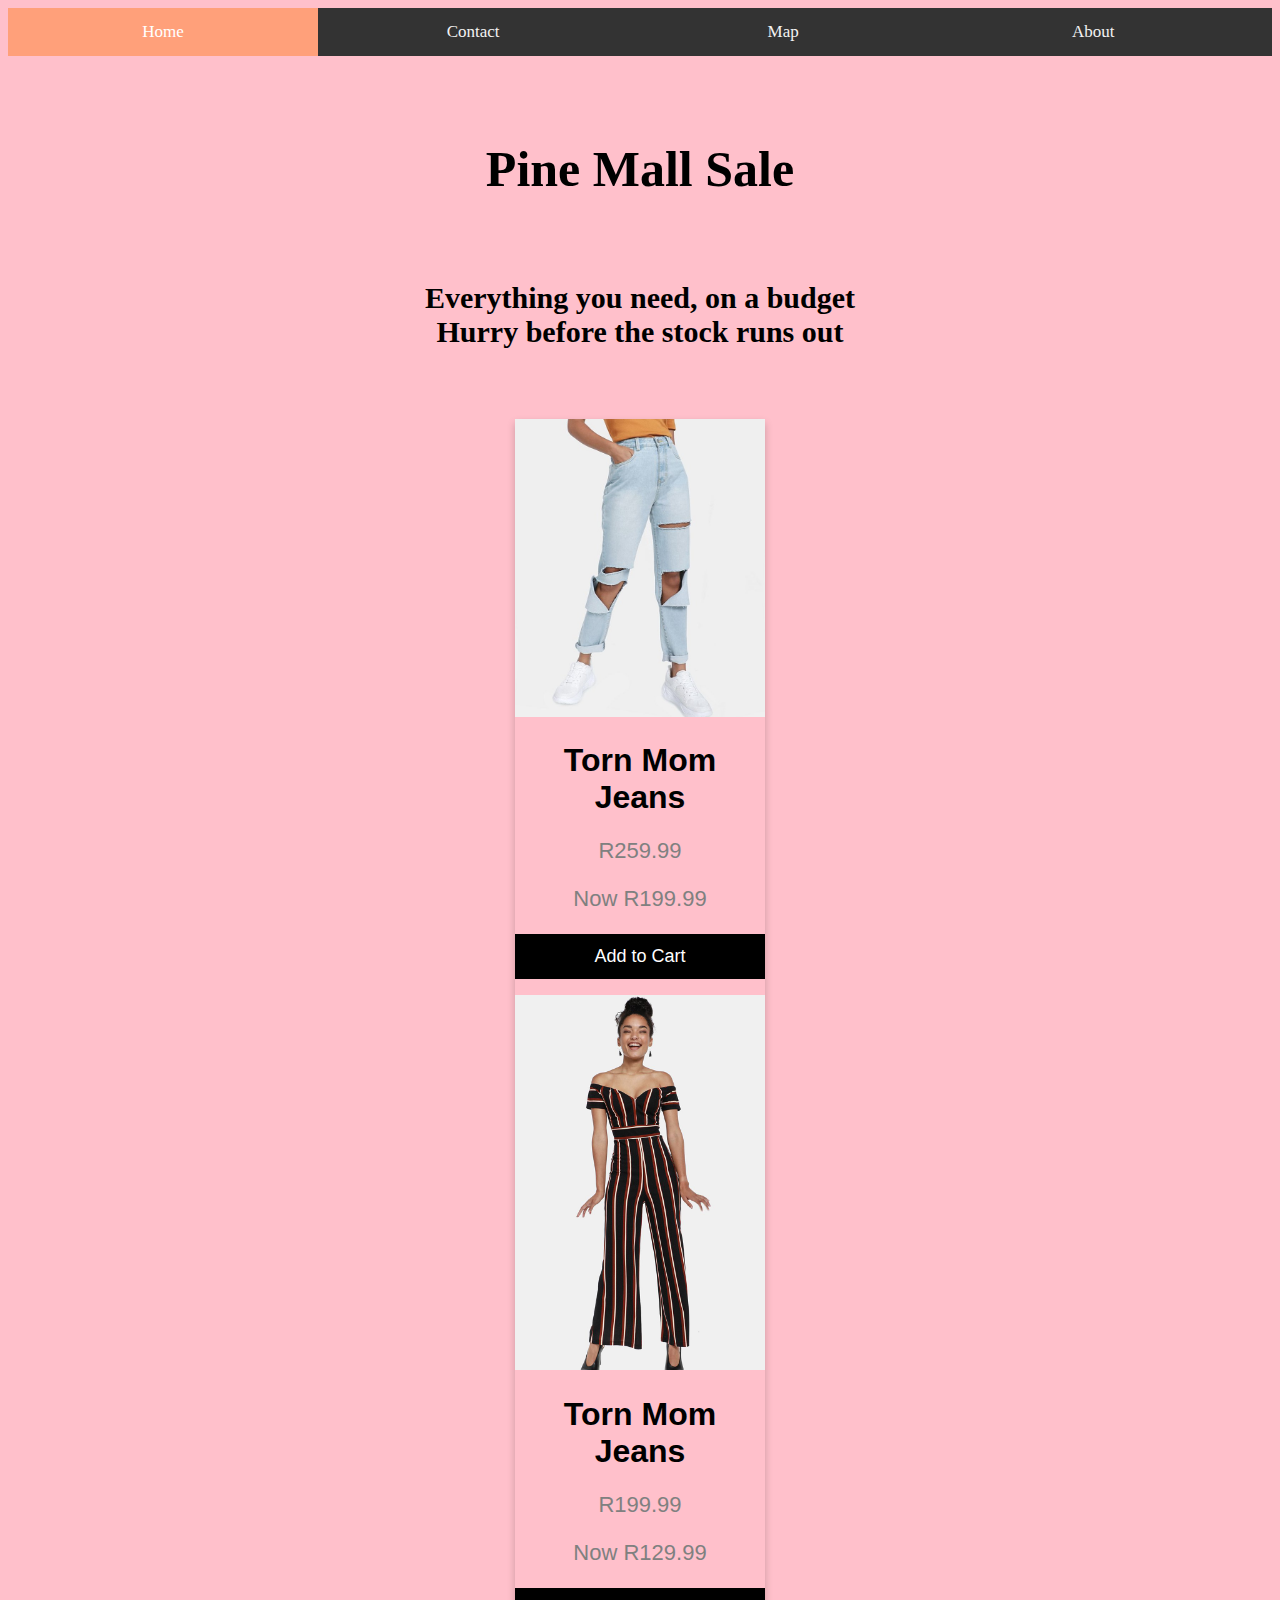
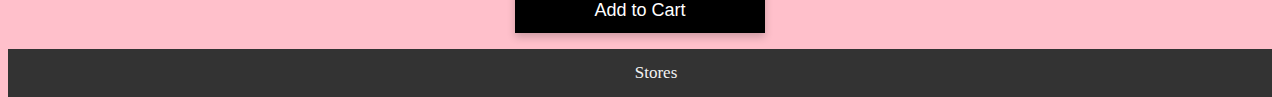
<file: index.html>
<!DOCTYPE html>
<html>
    <head>
        <link rel="stylesheet" href="style.css">
    </head>
    <body>

     <div class="topnav">
          <a class="active" href="home.html">Home</a>
          <a href="contact.html">Contact</a>
          <a href="map.html">Map</a>
          <a href="about.html">About</a>
     </div>
        
        
        <h5>Pine Mall Sale</h5>
        
        <h6>Everything you need, on a budget
            <br>
            Hurry before the stock runs out</h6>
        
     <div class="card">
          <img src="images/ripped4.jpg" alt="Denim Jeans" style="width:100%">
          <h1>Torn Mom Jeans</h1>
          <p class="price">R259.99</p>
          <p class="price">Now R199.99</p>
          <p><button>Add to Cart</button></p>
         
         <img src="images/mrprice%20jumpsuit.jpg" alt="Denim Jeans" style="width:100%">
          <h1>Torn Mom Jeans</h1>
          <p class="price">R199.99</p>
          <p class="price">Now R129.99</p>
          <p><button>Add to Cart</button></p>
    </div>
                
          <div class="bottomnav">
          <a href="stores.html">Stores</a>
     </div>
        
        
    </body> 

</html>
</file>
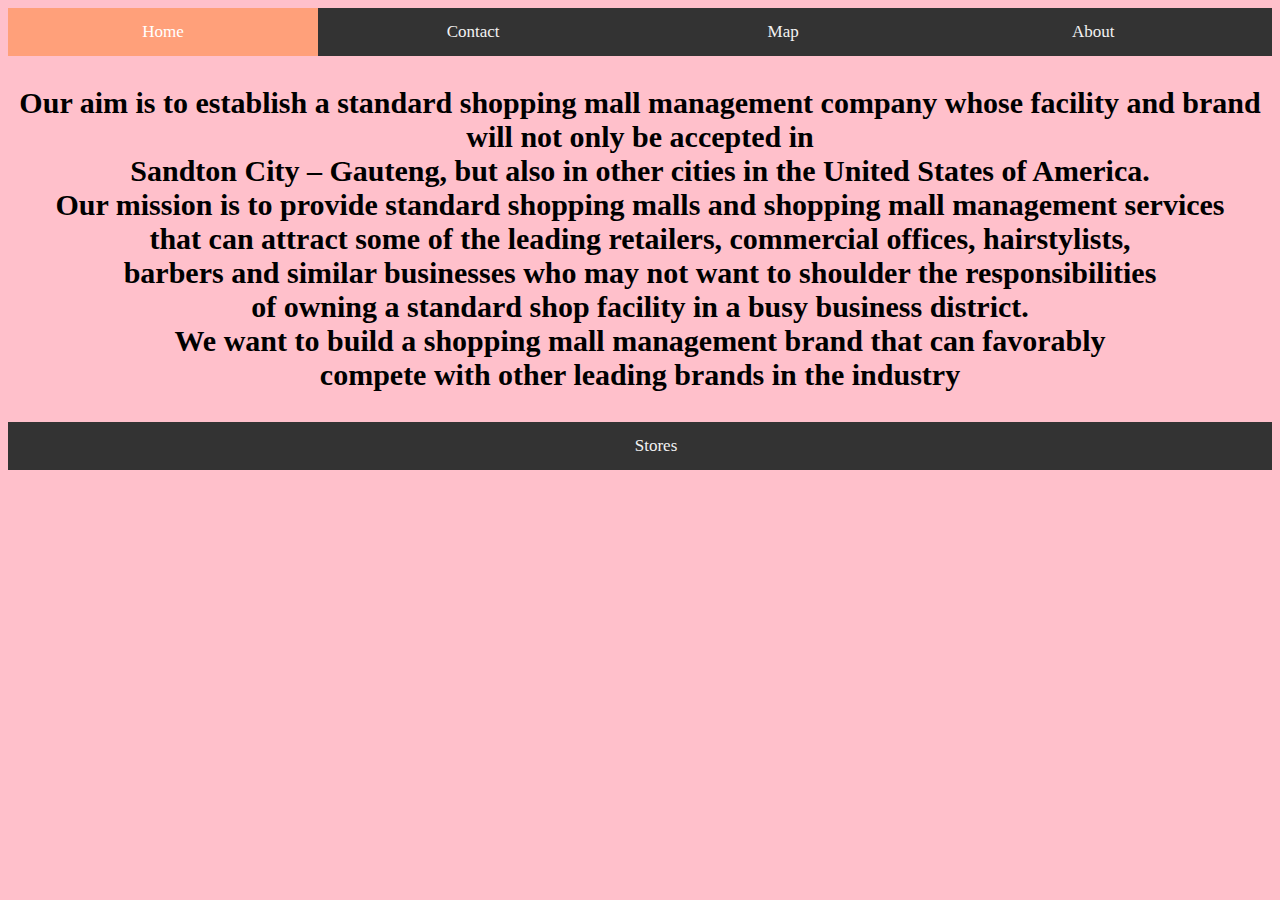
<file: about.html>
<!DOCTYPE html>
<html>
    <head>
        <link rel="stylesheet" href="style.css">
    </head>
    <body>

     <div class="topnav">
          <a class="active" href="home.html">Home</a>
          <a href="contact.html">Contact</a>
          <a href="map.html">Map</a>
          <a href="about.html">About</a>
     </div>
        <h3>Our aim is to establish a standard shopping mall management company whose facility and brand will not only be accepted in
            <br>
            Sandton City – Gauteng, but also in other cities in the United States of America.
            <br>
            Our mission is to provide standard shopping malls and shopping mall management services
            <br>
            that can attract some of the leading retailers, commercial offices, hairstylists, 
            <br>
            barbers and similar businesses who may not want to shoulder the responsibilities 
            <br>
            of owning a standard shop facility in a busy business district.
            <br>
          We want to build a shopping mall management brand that can favorably
            <br>
            compete with other leading brands in the industry</h3>
                
          <div class="bottomnav">
          <a href="stores.html">Stores</a>

     </div>
        
        
    </body>

</html>
</file>
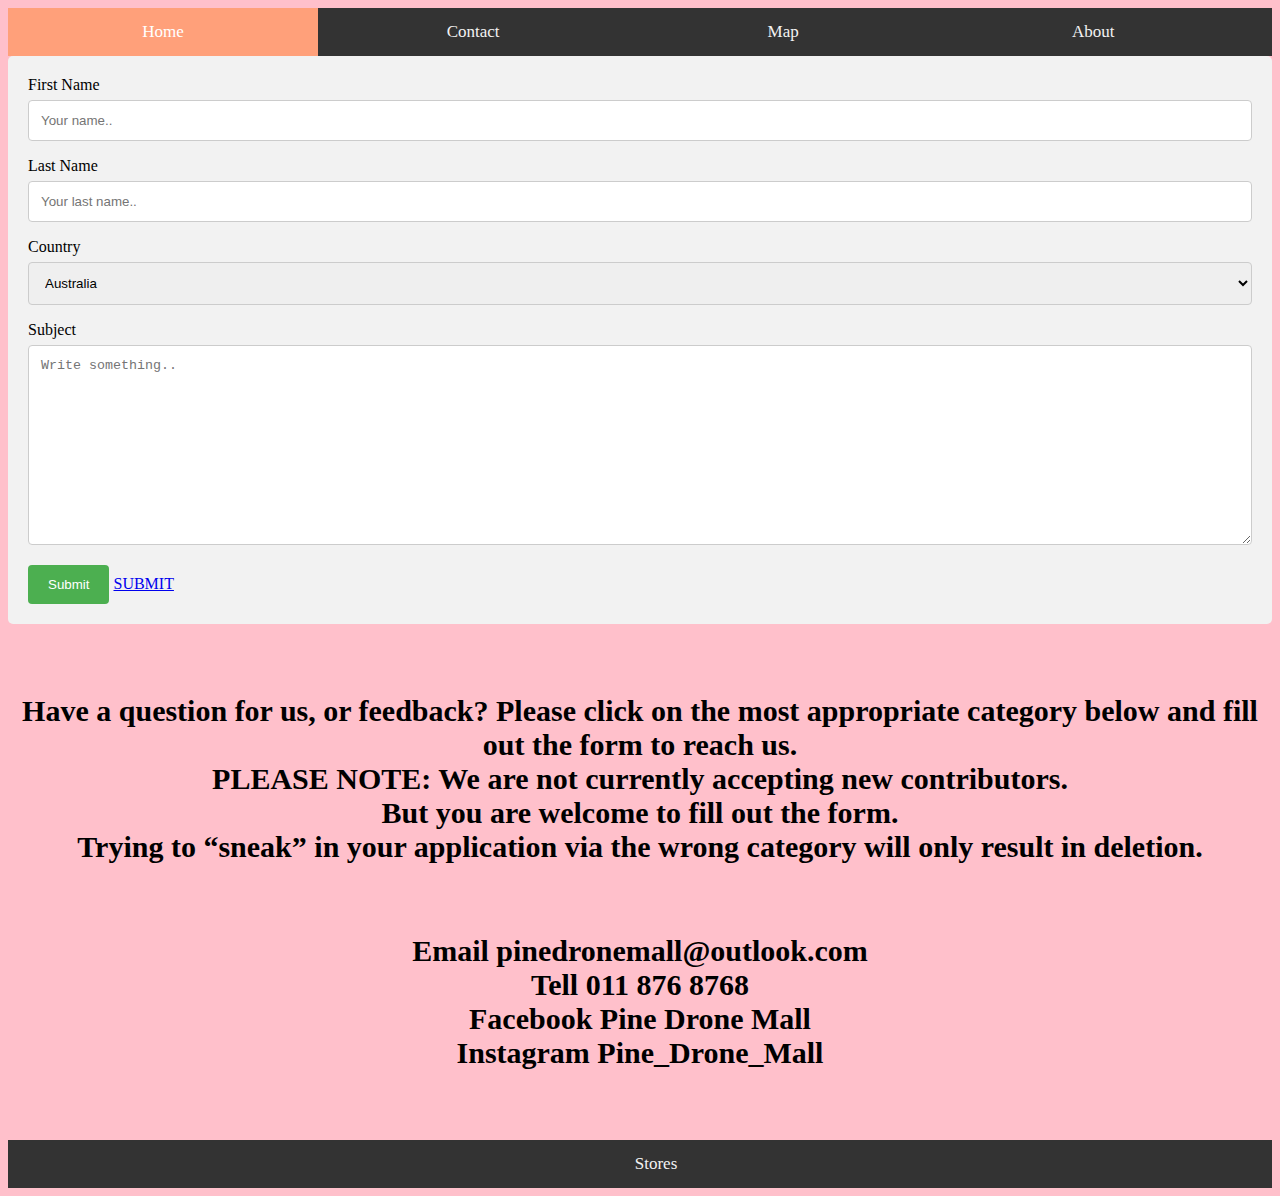
<file: contact.html>
<!DOCTYPE html>
<html>
    <head>
        <link rel="stylesheet" href="style.css">
    </head>
    <body>

     <div class="topnav">
          <a class="active" href="home.html">Home</a>
          <a href="contact.html">Contact</a>
          <a href="map.html">Map</a>
          <a href="about.html">About</a>
     </div>
        
        <div class="container">
          <form action="action_page.php">

            <label for="fname">First Name</label>
            <input type="text" id="fname" name="firstname" placeholder="Your name..">

            <label for="lname">Last Name</label>
            <input type="text" id="lname" name="lastname" placeholder="Your last name..">

            <label for="country">Country</label>
            <select id="country" name="country">
              <option value="australia">Australia</option>
              <option value="canada">Canada</option>
              <option value="usa">USA</option>
            </select>

            <label for="subject">Subject</label>
            <textarea id="subject" name="subject" placeholder="Write something.." style="height:200px"></textarea>

            <input type="submit" value="Submit">
             <a class="button" href="message-received.html">SUBMIT</a> 
              

  </form>
</div>
 
        <h6>Have a question for us, or feedback? Please click on the most appropriate category below and fill out the form to reach us.
            <br>
             PLEASE NOTE: We are not currently accepting new contributors.
            <br>But you are welcome to fill out the form. 
            <br>Trying to “sneak” in your application via the wrong category will only result in deletion.</h6>
        
        
        <h6>Email pinedronemall@outlook.com 
            <br>
            Tell 011 876 8768
            <br>
            Facebook Pine Drone Mall
            <br>
            Instagram Pine_Drone_Mall
            
        </h6>
                
          <div class="bottomnav">
          <a href="stores.html">Stores</a>

     </div>
        
        
    </body>

</html>
</file>
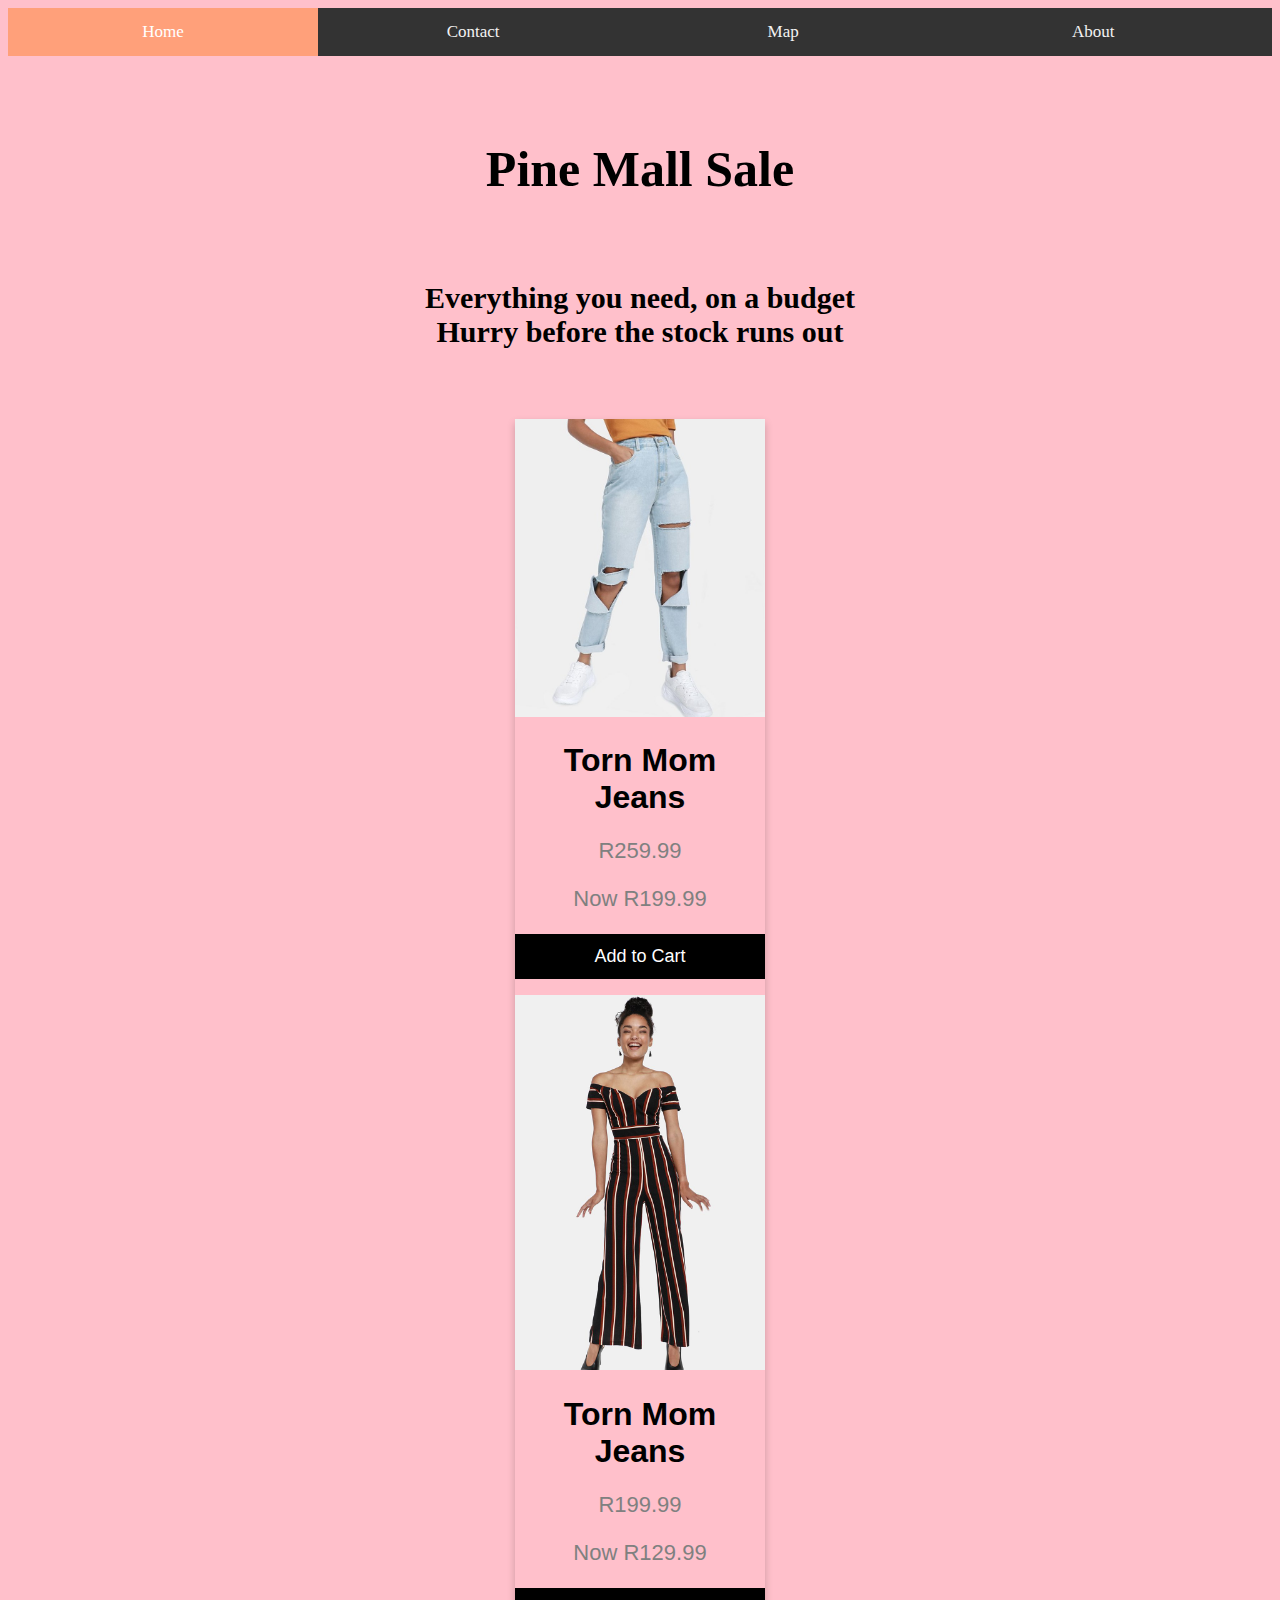
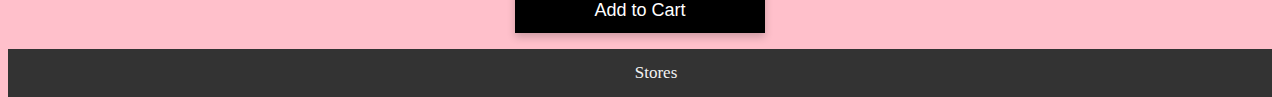
<file: home.html>
<!DOCTYPE html>
<html>
    <head>
        <link rel="stylesheet" href="style.css">
    </head>
    <body>

     <div class="topnav">
          <a class="active" href="home.html">Home</a>
          <a href="contact.html">Contact</a>
          <a href="map.html">Map</a>
          <a href="about.html">About</a>
     </div>
        
        
        <h5>Pine Mall Sale</h5>
        
        <h6>Everything you need, on a budget
            <br>
            Hurry before the stock runs out</h6>
        
     <div class="card">
          <img src="images/ripped4.jpg" alt="Denim Jeans" style="width:100%">
          <h1>Torn Mom Jeans</h1>
          <p class="price">R259.99</p>
          <p class="price">Now R199.99</p>
          <p><button>Add to Cart</button></p>
         
         <img src="images/mrprice%20jumpsuit.jpg" alt="Denim Jeans" style="width:100%">
          <h1>Torn Mom Jeans</h1>
          <p class="price">R199.99</p>
          <p class="price">Now R129.99</p>
          <p><button>Add to Cart</button></p>
    </div>

        
          <div class="bottomnav">
          <a href="stores.html">Stores</a>

     </div>
        
 
        
    </body>

</html>
</file>
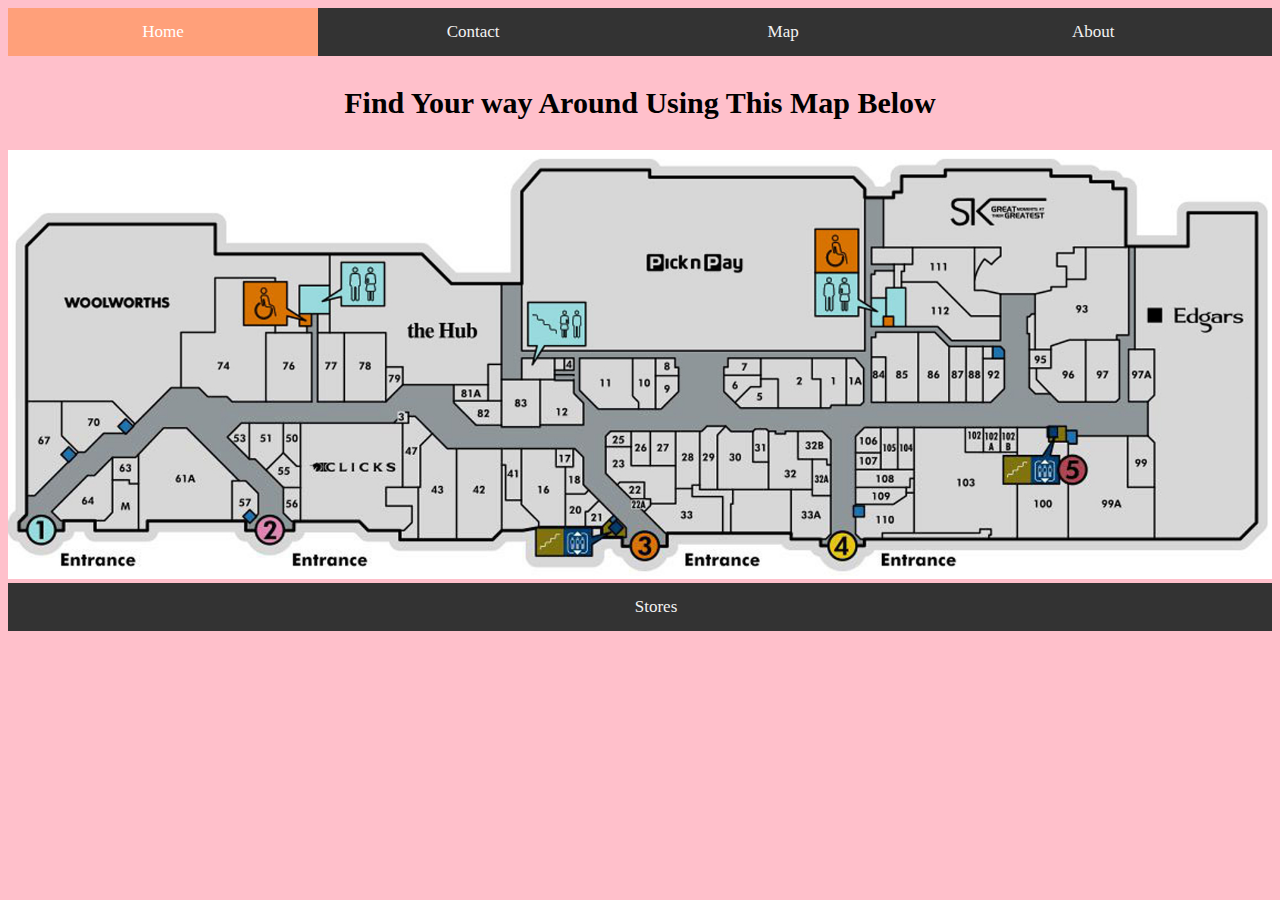
<file: map.html>
<!DOCTYPE html>
<html>
    <head>
        <link rel="stylesheet" href="style.css">
    </head>
    <body>

     <div class="topnav">
          <a class="active" href="home.html">Home</a>
          <a href="contact.html">Contact</a>
          <a href="map.html">Map</a>
          <a href="about.html">About</a>
     </div>

       <h3>Find Your way Around Using This Map Below</h3> 
        <img src="images/Map-Mall.jpg" width="100%">
                
          <div class="bottomnav">
          <a href="stores.html">Stores</a>

     </div>
        
    </body>

</html>
</file>
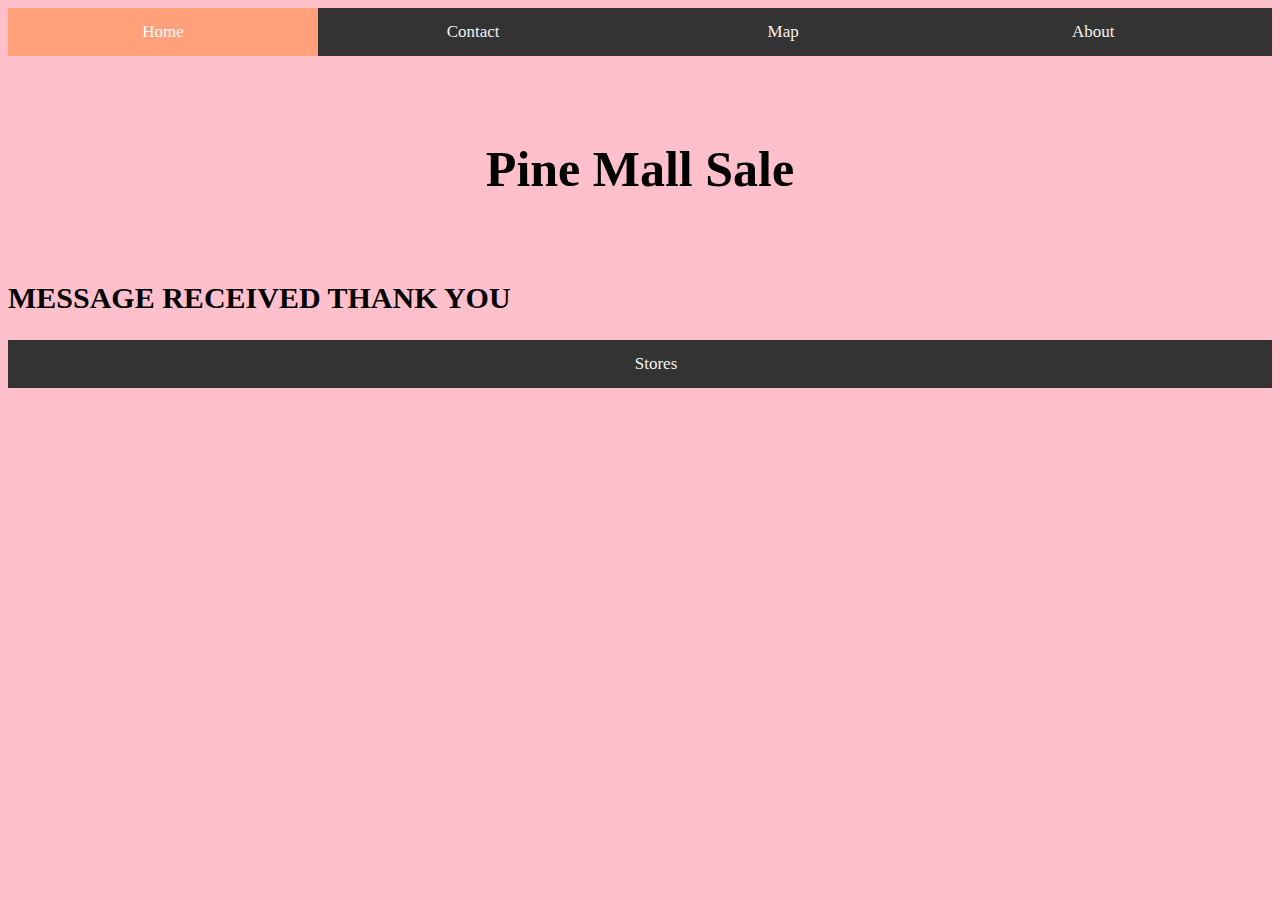
<file: message-received.html>
<!DOCTYPE html>
<html>
    <head>
        <link rel="stylesheet" href="style.css">
    </head>
    <body>

     <div class="topnav">
          <a class="active" href="home.html">Home</a>
          <a href="contact.html">Contact</a>
          <a href="map.html">Map</a>
          <a href="about.html">About</a>
     </div>
        
        
        <h5>Pine Mall Sale</h5>
       
        <h2>MESSAGE RECEIVED THANK YOU</h2>
        
          <div class="bottomnav">
          <a href="stores.html">Stores</a>

     </div>
        
 
        
    </body>

</html>
</file>
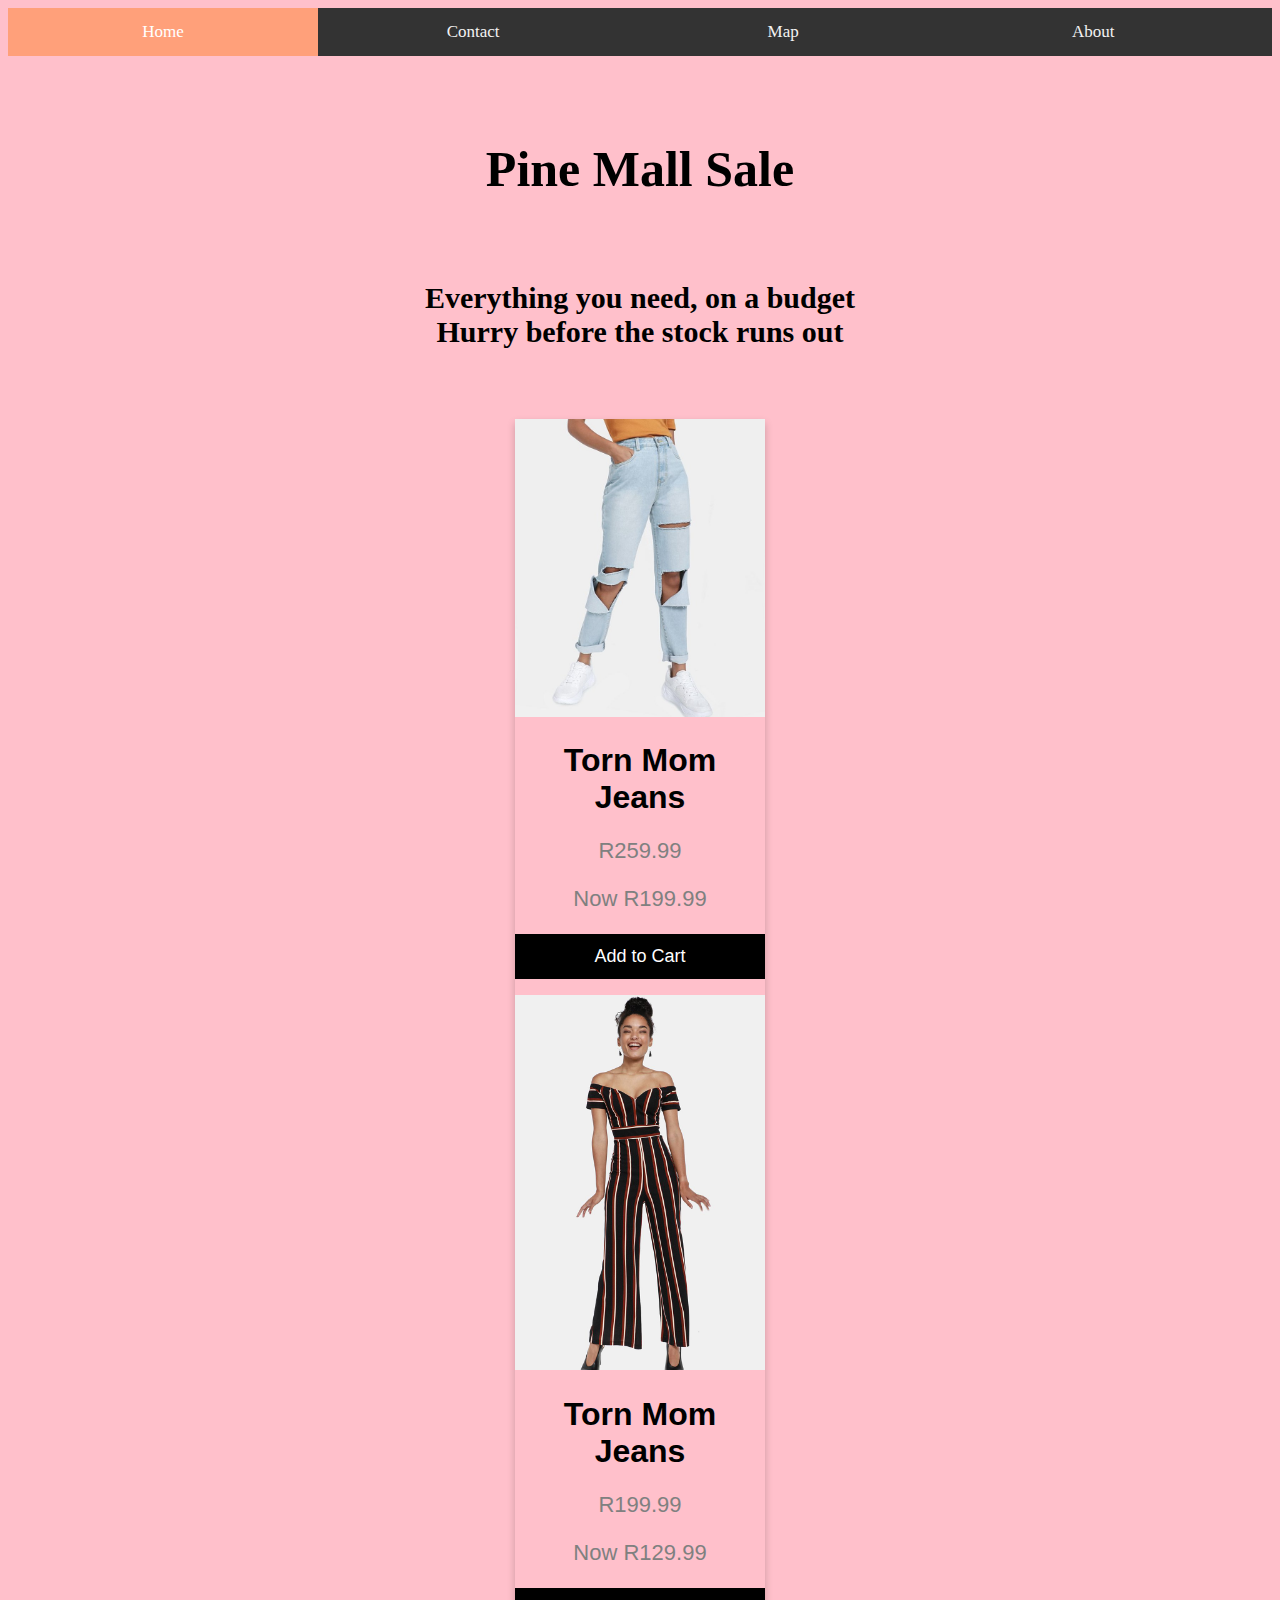
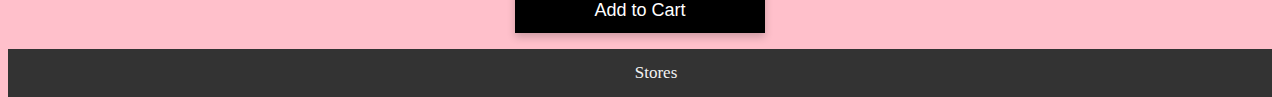
<file: mr-price.html>
<!DOCTYPE html>
<html>
    <head>
        <link rel="stylesheet" href="style.css">
    </head>
    <body>

     <div class="topnav">
          <a class="active" href="home.html">Home</a>
          <a href="contact.html">Contact</a>
          <a href="map.html">Map</a>
          <a href="about.html">About</a>
     </div>
        
        
        <h5>Pine Mall Sale</h5>
        
        <h6>Everything you need, on a budget
            <br>
            Hurry before the stock runs out</h6>
        
     <div class="card">
          <img src="images/ripped4.jpg" alt="Denim Jeans" style="width:100%">
          <h1>Torn Mom Jeans</h1>
          <p class="price">R259.99</p>
          <p class="price">Now R199.99</p>
          <p><button>Add to Cart</button></p>
         
         <img src="images/mrprice%20jumpsuit.jpg" alt="Denim Jeans" style="width:100%">
          <h1>Torn Mom Jeans</h1>
          <p class="price">R199.99</p>
          <p class="price">Now R129.99</p>
          <p><button>Add to Cart</button></p>
    </div>

        
          <div class="bottomnav">
          <a href="stores.html">Stores</a>
     </div>
        
 
        
    </body>

</html>
</file>
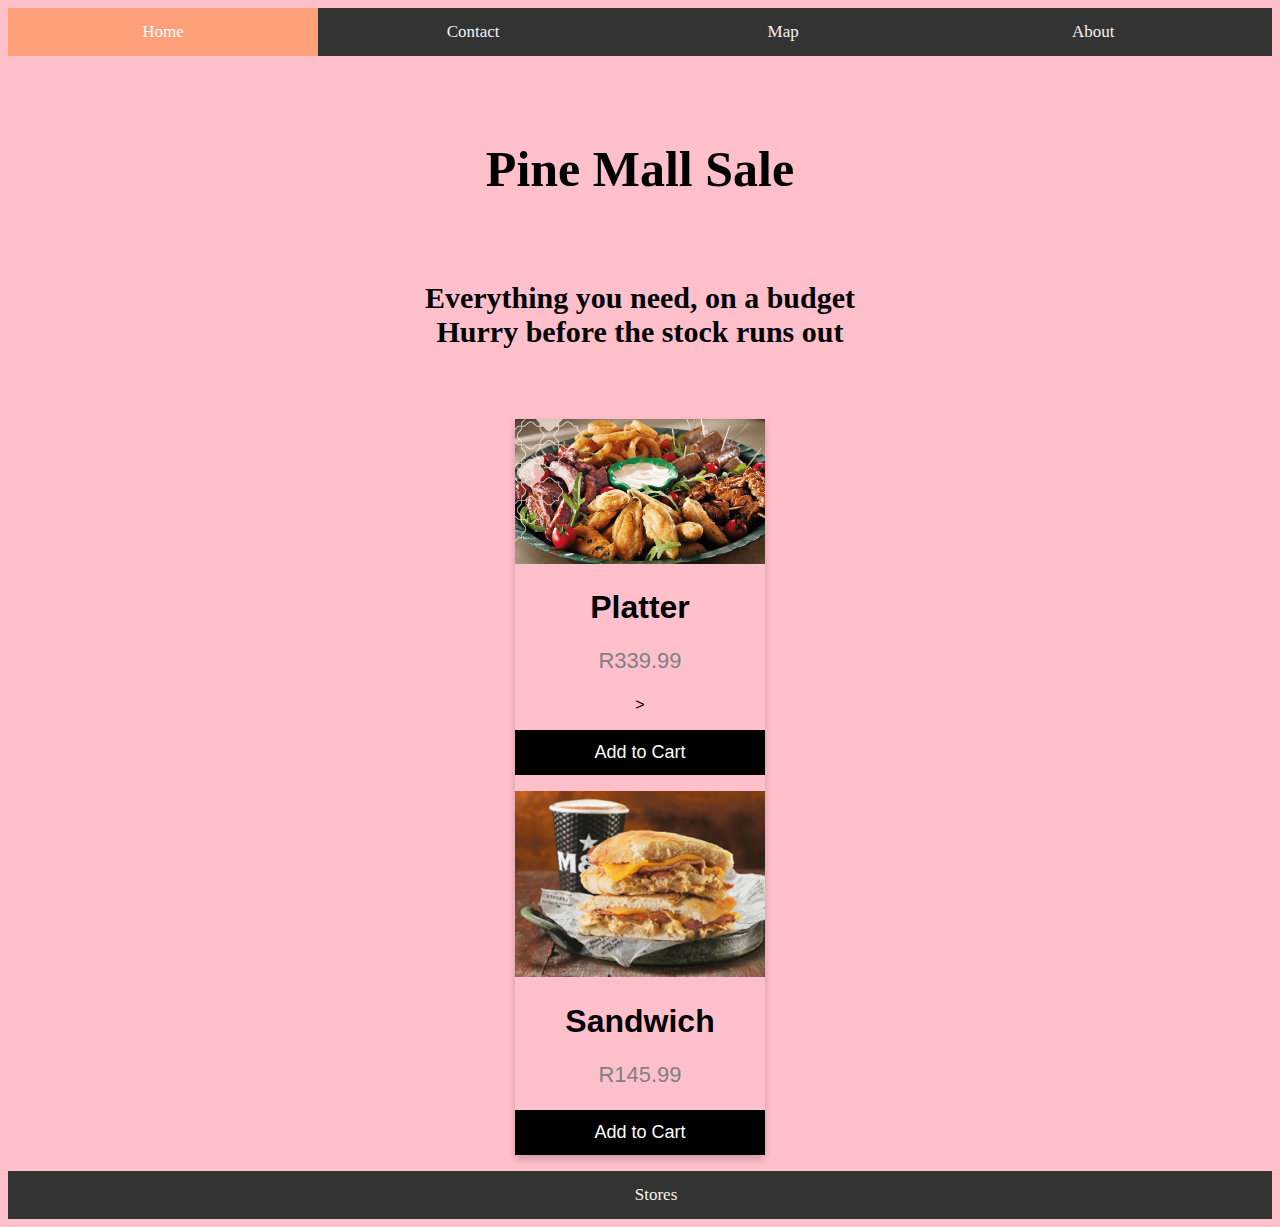
<file: mugg&bean.html>
<!DOCTYPE html>
<html>
    <head>
        <link rel="stylesheet" href="style.css">
    </head>
    <body>

     <div class="topnav">
          <a class="active" href="home.html">Home</a>
          <a href="contact.html">Contact</a>
          <a href="map.html">Map</a>
          <a href="about.html">About</a>
     </div>
        
        
        <h5>Pine Mall Sale</h5>
        
        <h6>Everything you need, on a budget
            <br>
            Hurry before the stock runs out</h6>
        
     <div class="card">
          <img src="images/mugg&bean-platter%20-%20Copy.jpg" alt="Platter" style="width:100%">
          <h1>Platter </h1>
          <p class="price">R339.99</p>>
          <p><button>Add to Cart</button></p>
         
         <img src="images/mugg&bean-sandwich%20-%20Copy.jpg" alt="Platter" style="width:100%">
          <h1>Sandwich</h1>
          <p class="price">R145.99</p>
          <p><button>Add to Cart</button></p>
    </div>

        
          <div class="bottomnav">
          <a href="stores.html">Stores</a>

     </div>
        
 
        
    </body>

</html>
</file>
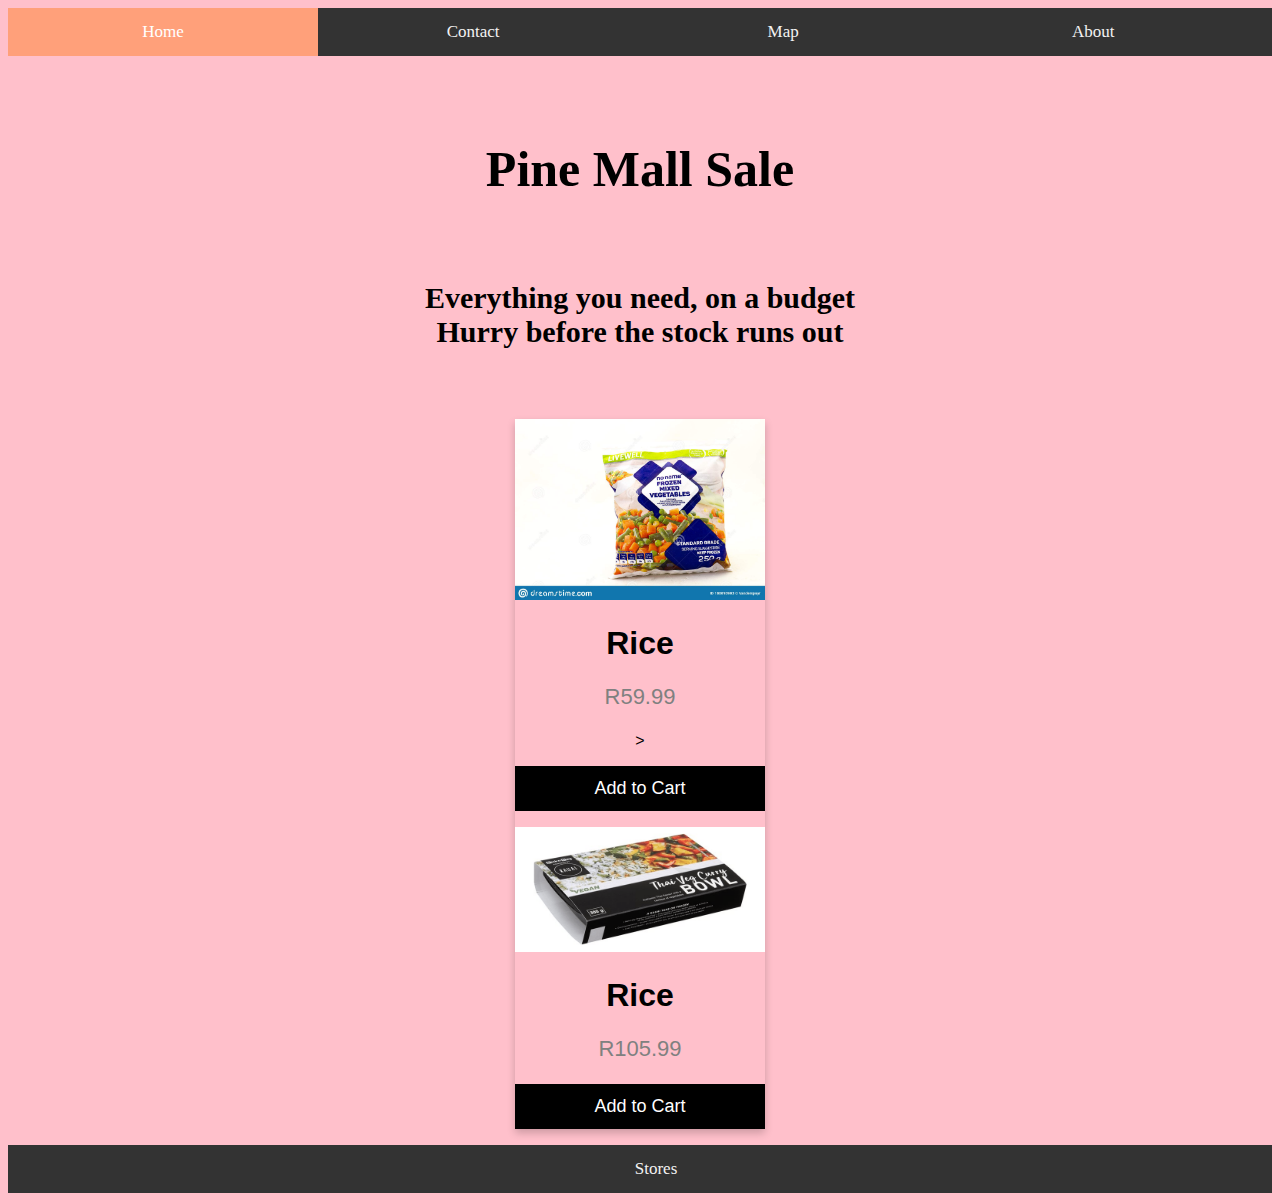
<file: pick-pay.html>
<!DOCTYPE html>
<html>
    <head>
        <link rel="stylesheet" href="style.css">
    </head>
    <body>

     <div class="topnav">
          <a class="active" href="home.html">Home</a>
          <a href="contact.html">Contact</a>
          <a href="map.html">Map</a>
          <a href="about.html">About</a>
     </div>
        
        
        <h5>Pine Mall Sale</h5>
        
        <h6>Everything you need, on a budget
            <br>
            Hurry before the stock runs out</h6>
        
     <div class="card">
          <img src="images/no-name-brand-frozen-food-pick-n-pay-alberton-south-africa-april-packet-pick-n-pay-no-name-brand-frozen-mixed-vegetables-180893903.jpg" alt="Platter" style="width:100%">
          <h1>Rice </h1>
          <p class="price">R59.99</p>>
          <p><button>Add to Cart</button></p>
         
         <img src="images/KauaiRange%20-%20Copy.png" alt="Platter" style="width:100%">
          <h1>Rice</h1>
          <p class="price">R105.99</p>
          <p><button>Add to Cart</button></p>
    </div>

        
          <div class="bottomnav">
          <a href="stores.html">Stores</a>
          
     </div>
        
 
        
    </body>

</html>
</file>
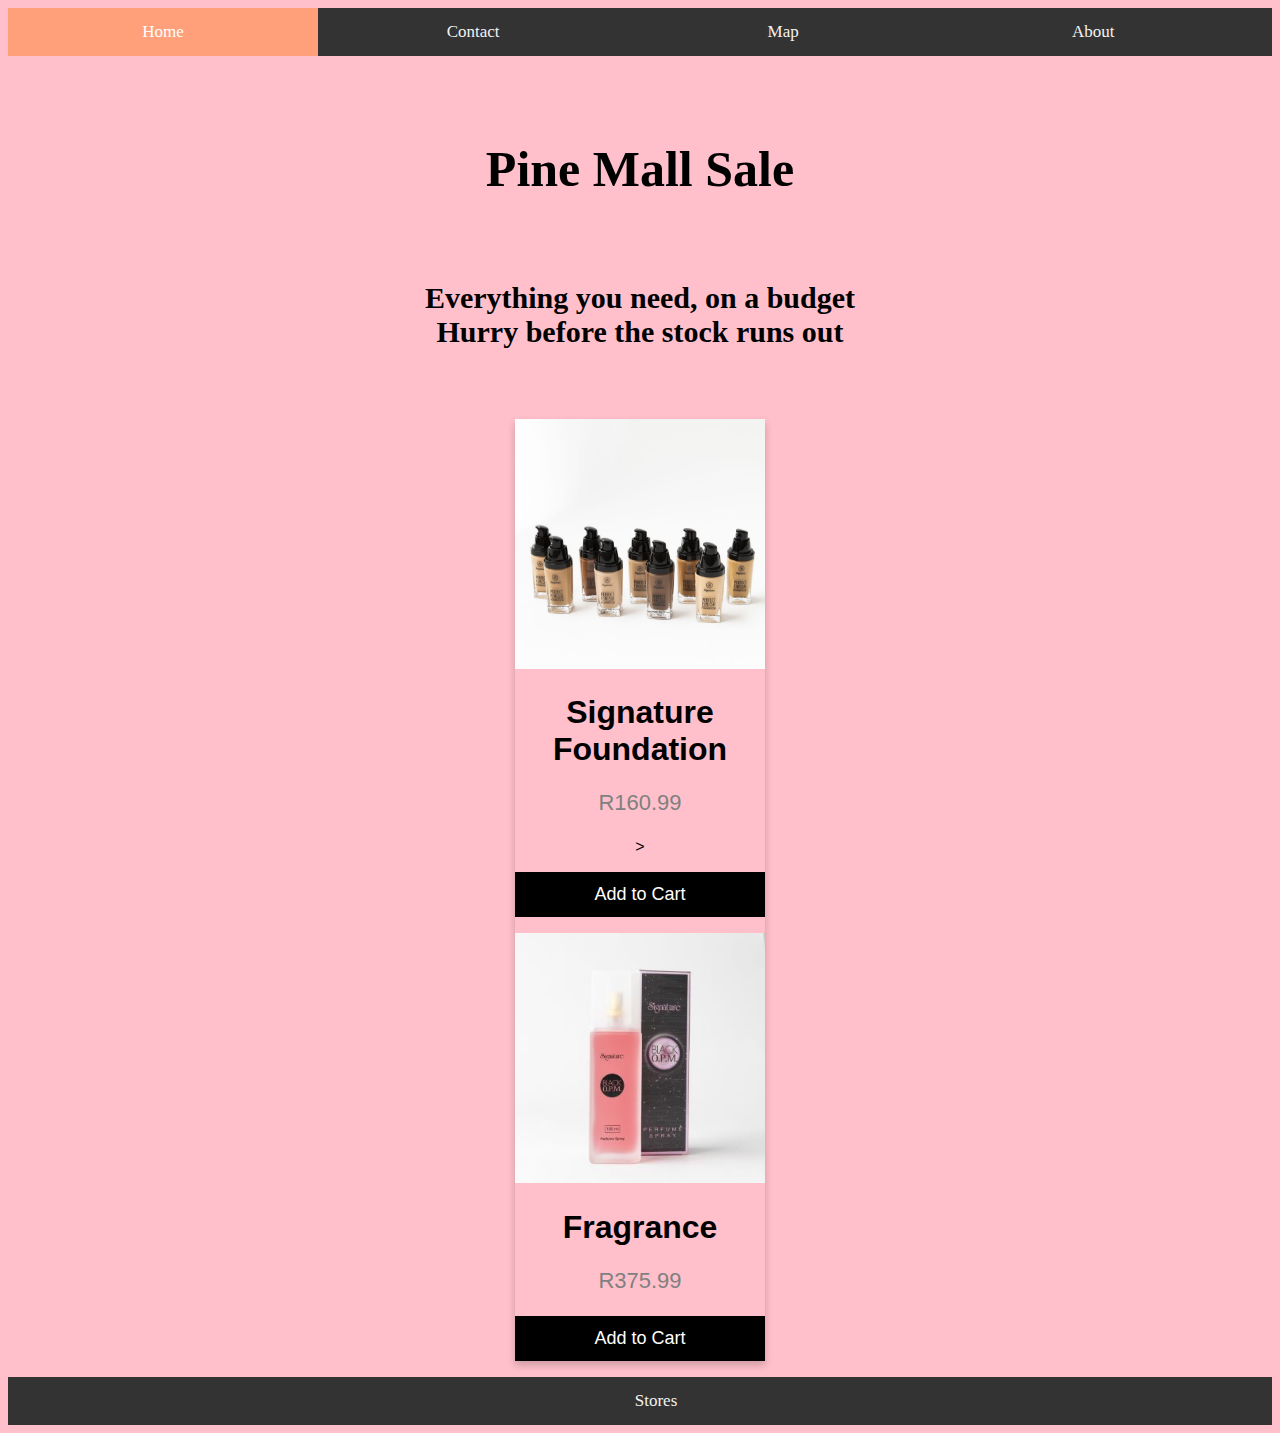
<file: signature.html>
<!DOCTYPE html>
<html>
    <head>
        <link rel="stylesheet" href="style.css">
    </head>
    <body>

     <div class="topnav">
          <a class="active" href="home.html">Home</a>
          <a href="contact.html">Contact</a>
          <a href="map.html">Map</a>
          <a href="about.html">About</a>
     </div>
        
        
        <h5>Pine Mall Sale</h5>
        
        <h6>Everything you need, on a budget
            <br>
            Hurry before the stock runs out</h6>
        
     <div class="card">
          <img src="images/foundation%20-%20Copy.jpg" alt="Platter" style="width:100%">
          <h1>Signature Foundation </h1>
          <p class="price">R160.99</p>>
          <p><button>Add to Cart</button></p>
         
         <img src="images/sig%20fragrance.jpg" alt="Platter" style="width:100%">
          <h1>Fragrance</h1>
          <p class="price">R375.99</p>
          <p><button>Add to Cart</button></p>
    </div>

        
          <div class="bottomnav">
          <a href="stores.html">Stores</a>
    
     </div>
        
 
        
    </body>

</html>
</file>
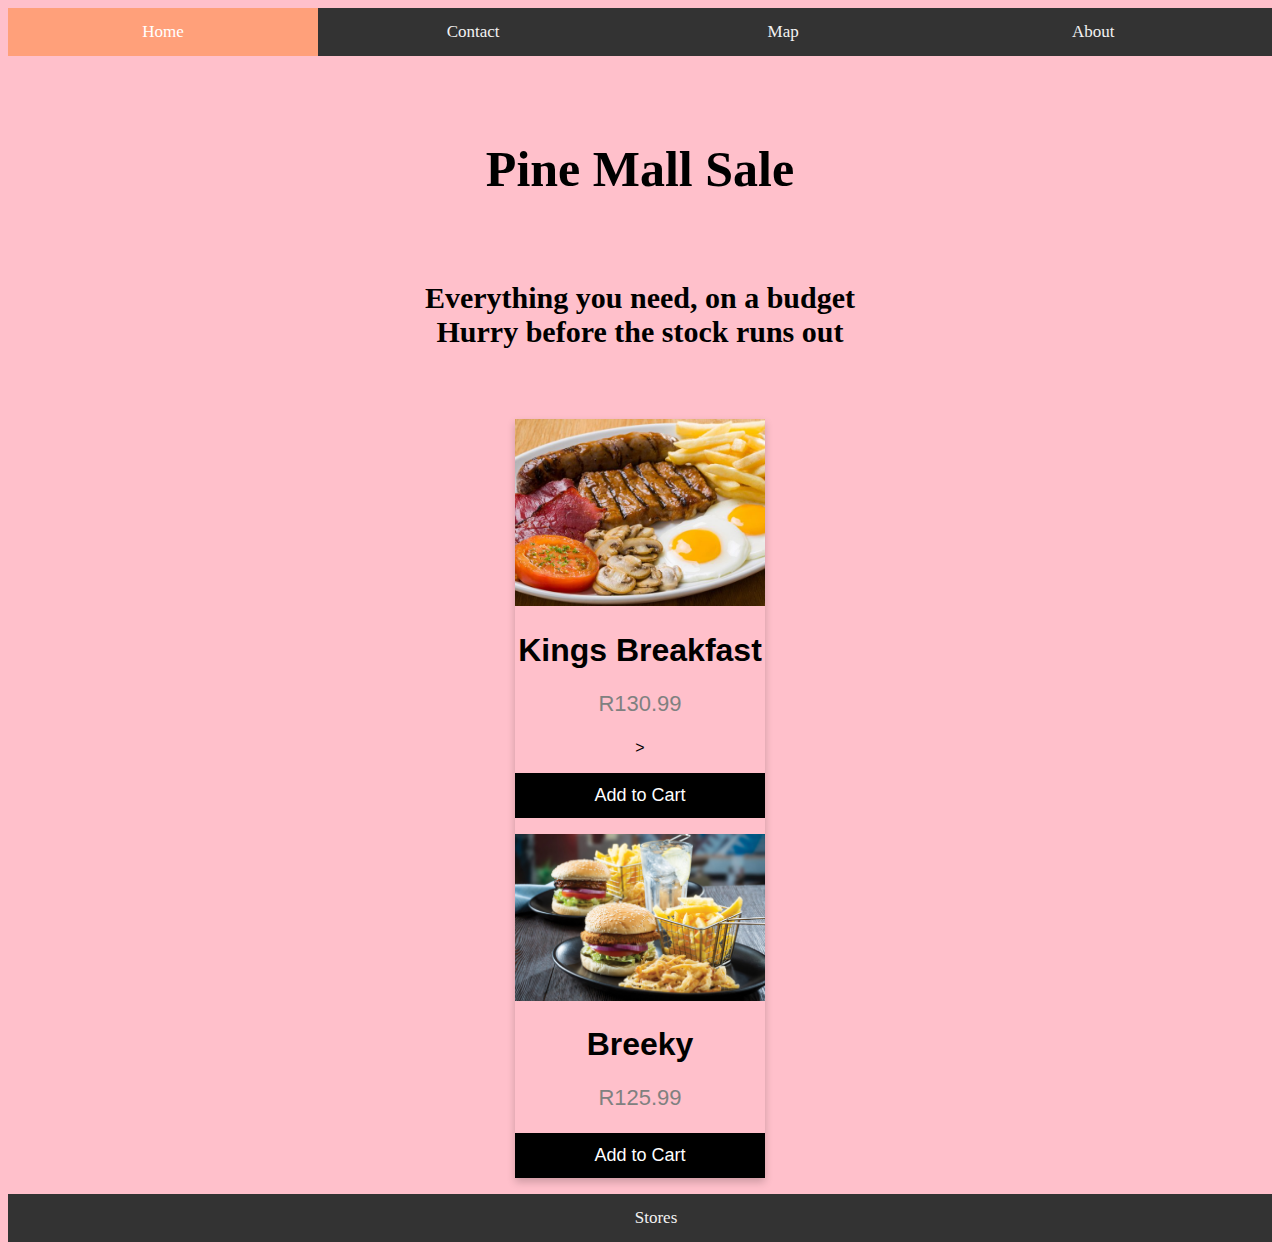
<file: spur.html>
<!DOCTYPE html>
<html>
    <head>
        <link rel="stylesheet" href="style.css">
    </head>
    <body>

     <div class="topnav">
          <a class="active" href="home.html">Home</a>
          <a href="contact.html">Contact</a>
          <a href="map.html">Map</a>
          <a href="about.html">About</a>
     </div>
        
        
        <h5>Pine Mall Sale</h5>
        
        <h6>Everything you need, on a budget
            <br>
            Hurry before the stock runs out</h6>
        
     <div class="card">
          <img src="images/spur-breakfast%20-%20Copy.jpg" alt="Platter" style="width:100%">
          <h1>Kings Breakfast </h1>
          <p class="price">R130.99</p>>
          <p><button>Add to Cart</button></p>
         
         <img src="images/Spur-Steak-Ranches-introduces-plant-based-and-vegan-friendly-menu-across-restaurants-1024x683%20-%20Copy.jpg" alt="Platter" style="width:100%">
          <h1>Breeky</h1>
          <p class="price">R125.99</p>
          <p><button>Add to Cart</button></p>
    </div>

        
          <div class="bottomnav">
          <a href="stores.html">Stores</a>
          
     </div>
        
 
        
    </body>

</html>
</file>
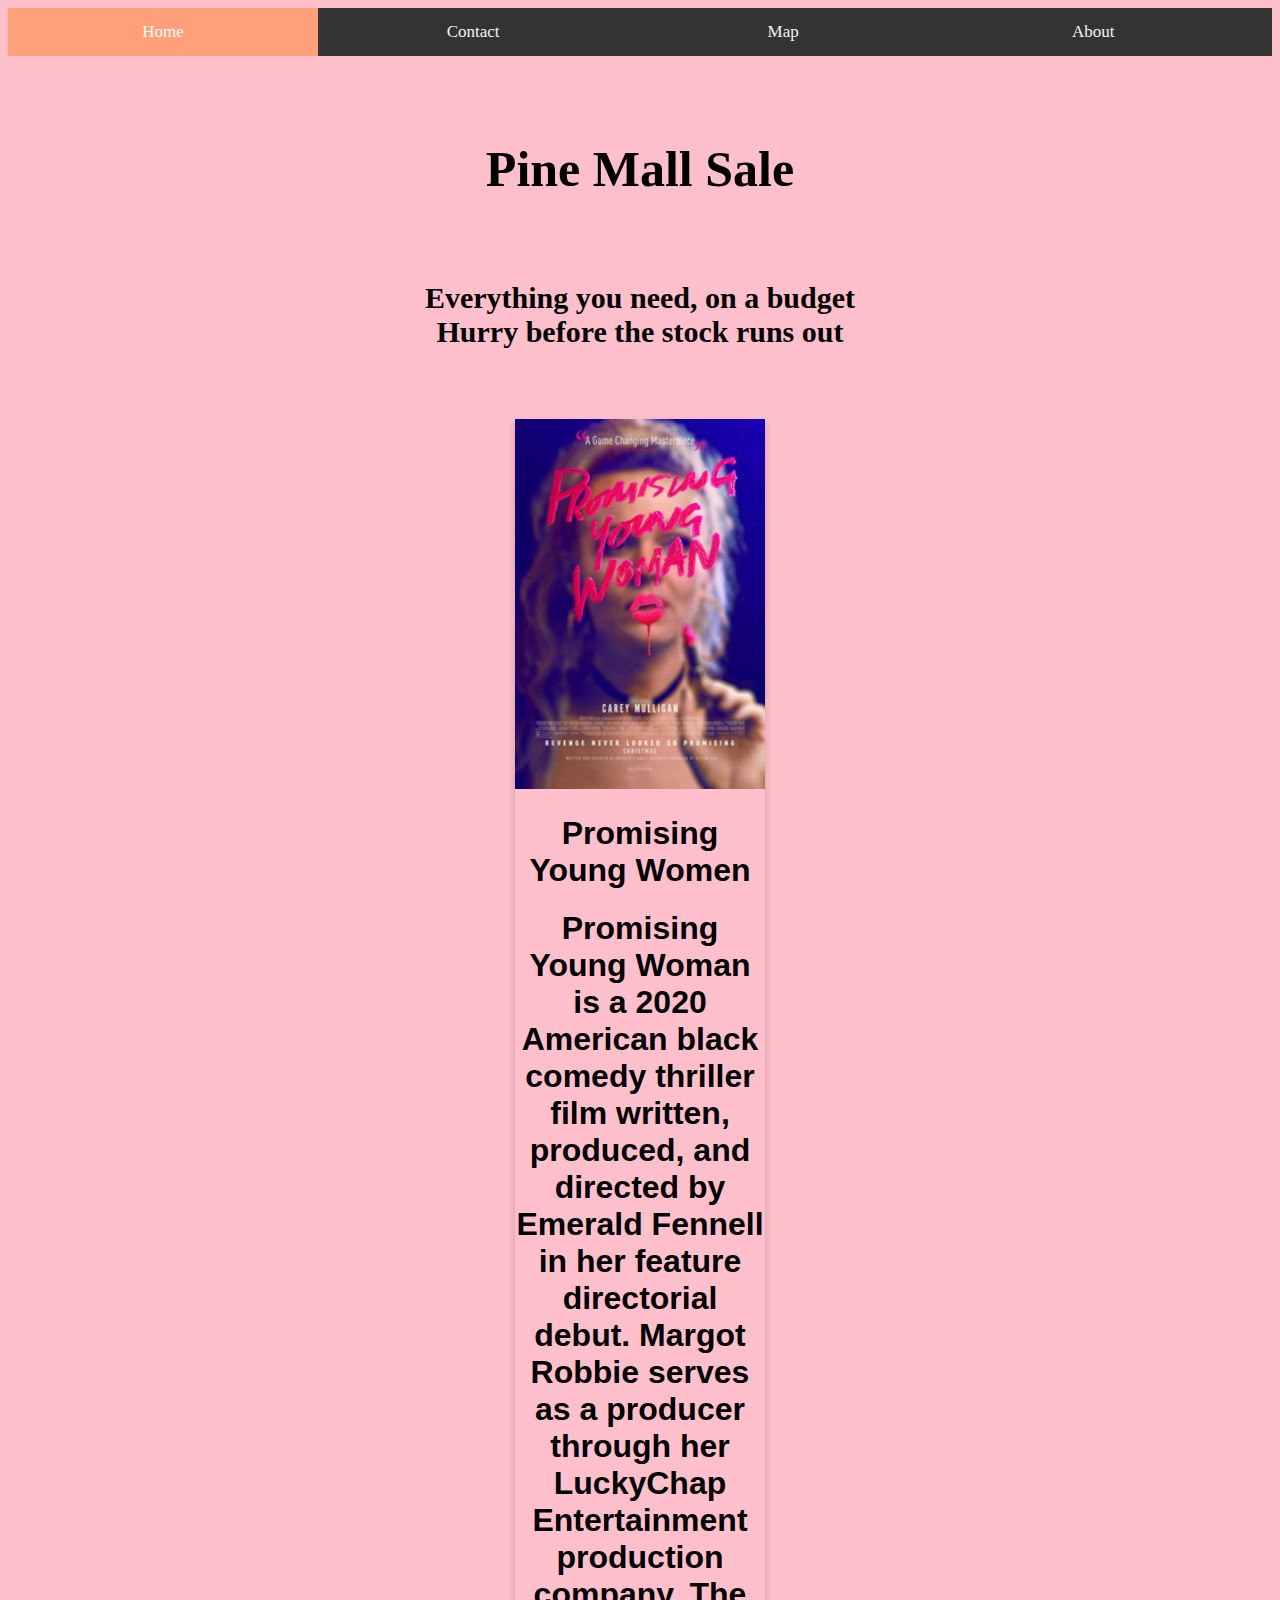
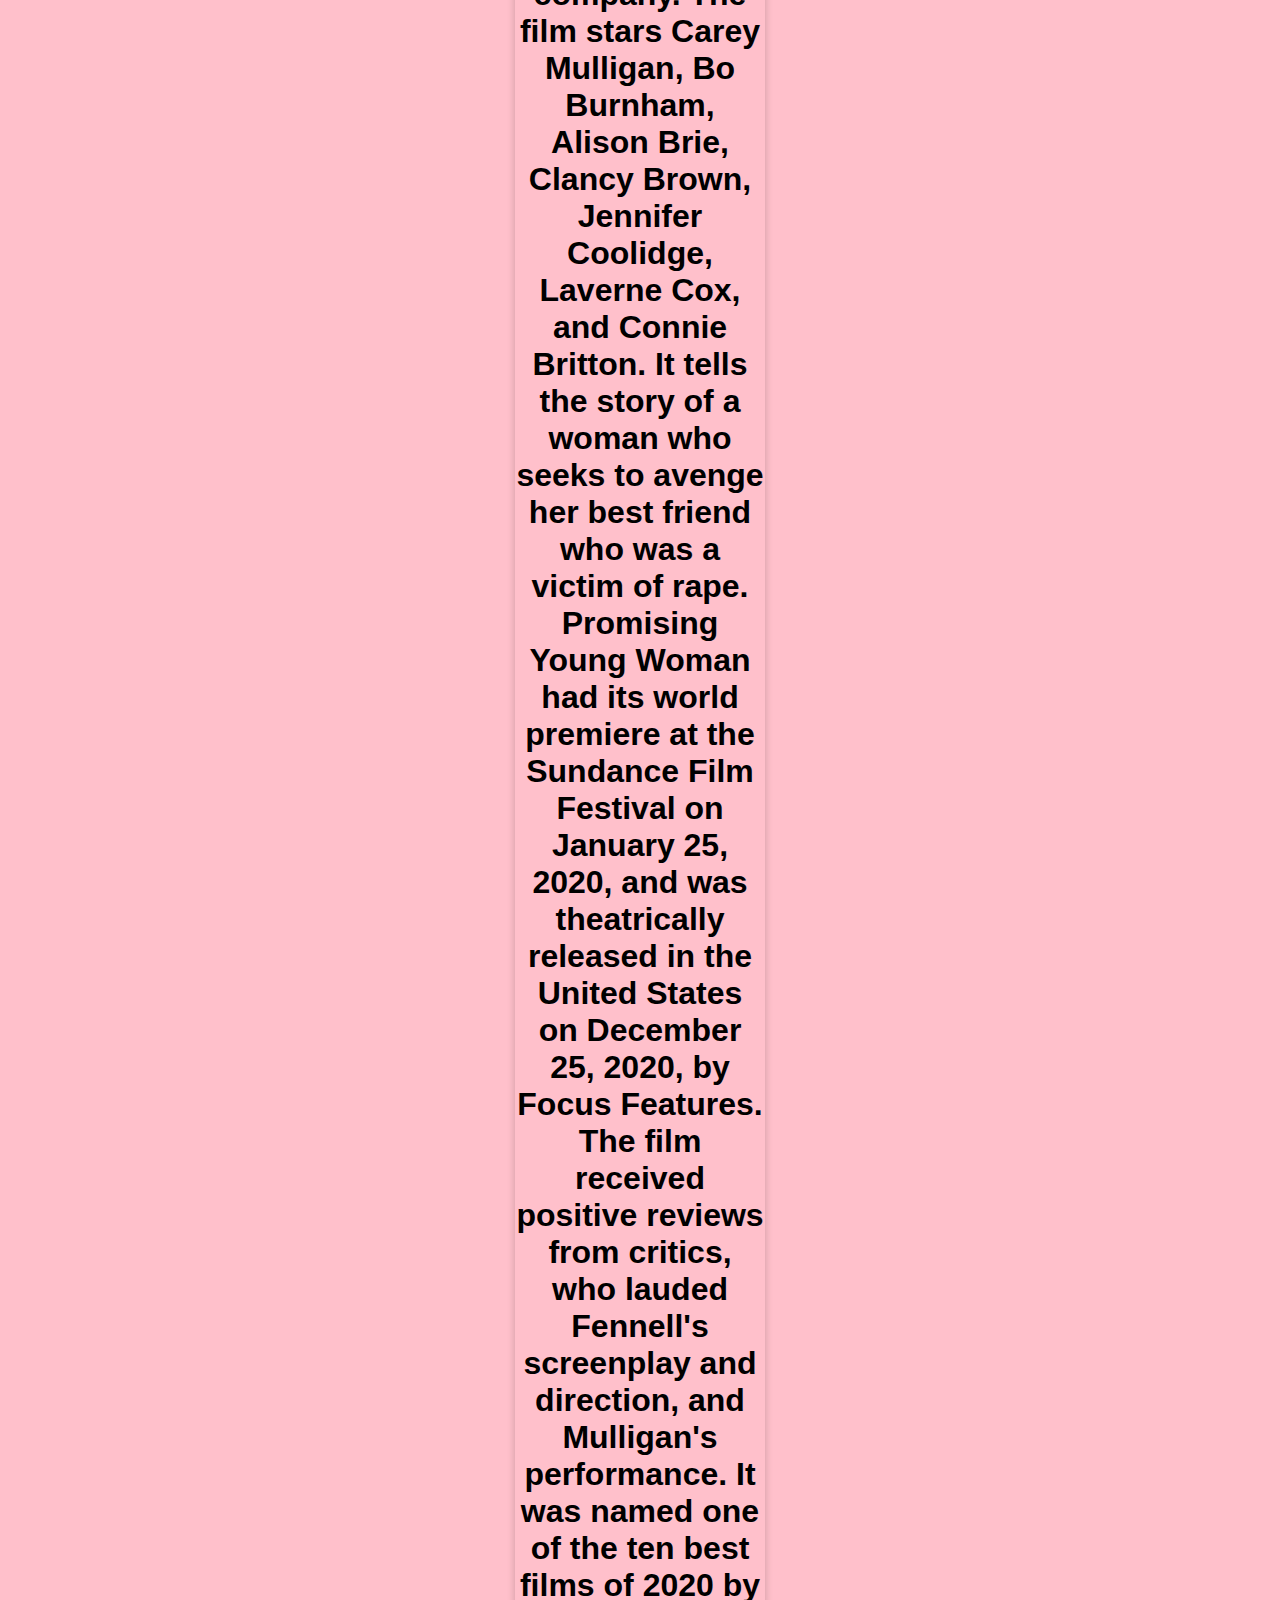
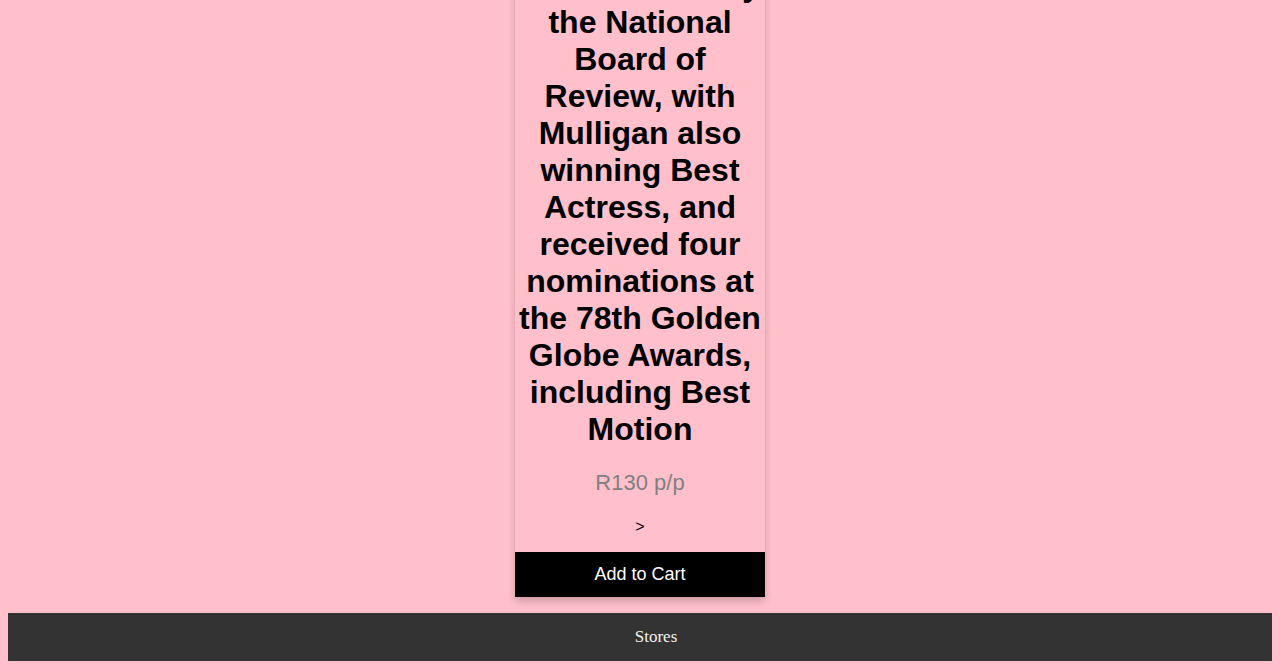
<file: sterkinekor.html>
<!DOCTYPE html>
<html>
    <head>
        <link rel="stylesheet" href="style.css">
    </head>
    <body>

     <div class="topnav">
          <a class="active" href="home.html">Home</a>
          <a href="contact.html">Contact</a>
          <a href="map.html">Map</a>
          <a href="about.html">About</a>
     </div>
        
        
        <h5>Pine Mall Sale</h5>
        
        <h6>Everything you need, on a budget
            <br>
            Hurry before the stock runs out</h6>
        
     <div class="card">
          <img src="images/Promising_Young_Woman_poster.jpg" alt="Platter" style="width:100%">
          <h1>Promising Young Women </h1>
         <h1>Promising Young Woman is a 2020 American black comedy thriller film written, produced, and directed by Emerald Fennell in her feature directorial debut. Margot Robbie serves as a producer through her LuckyChap Entertainment production company. The film stars Carey Mulligan, Bo Burnham, Alison Brie, Clancy Brown, Jennifer Coolidge, Laverne Cox, and Connie Britton. It tells the story of a woman who seeks to avenge her best friend who was a victim of rape.

Promising Young Woman had its world premiere at the Sundance Film Festival on January 25, 2020, and was theatrically released in the United States on December 25, 2020, by Focus Features. The film received positive reviews from critics, who lauded Fennell's screenplay and direction, and Mulligan's performance. It was named one of the ten best films of 2020 by the National Board of Review, with Mulligan also winning Best Actress, and received four nominations at the 78th Golden Globe Awards, including Best Motion</h1>
          <p class="price">R130 p/p</p>>
          <p><button>Add to Cart</button></p>
    </div>

        
          <div class="bottomnav">
          <a href="stores.html">Stores</a>
        
     </div>
        
 
        
    </body>

</html>
</file>
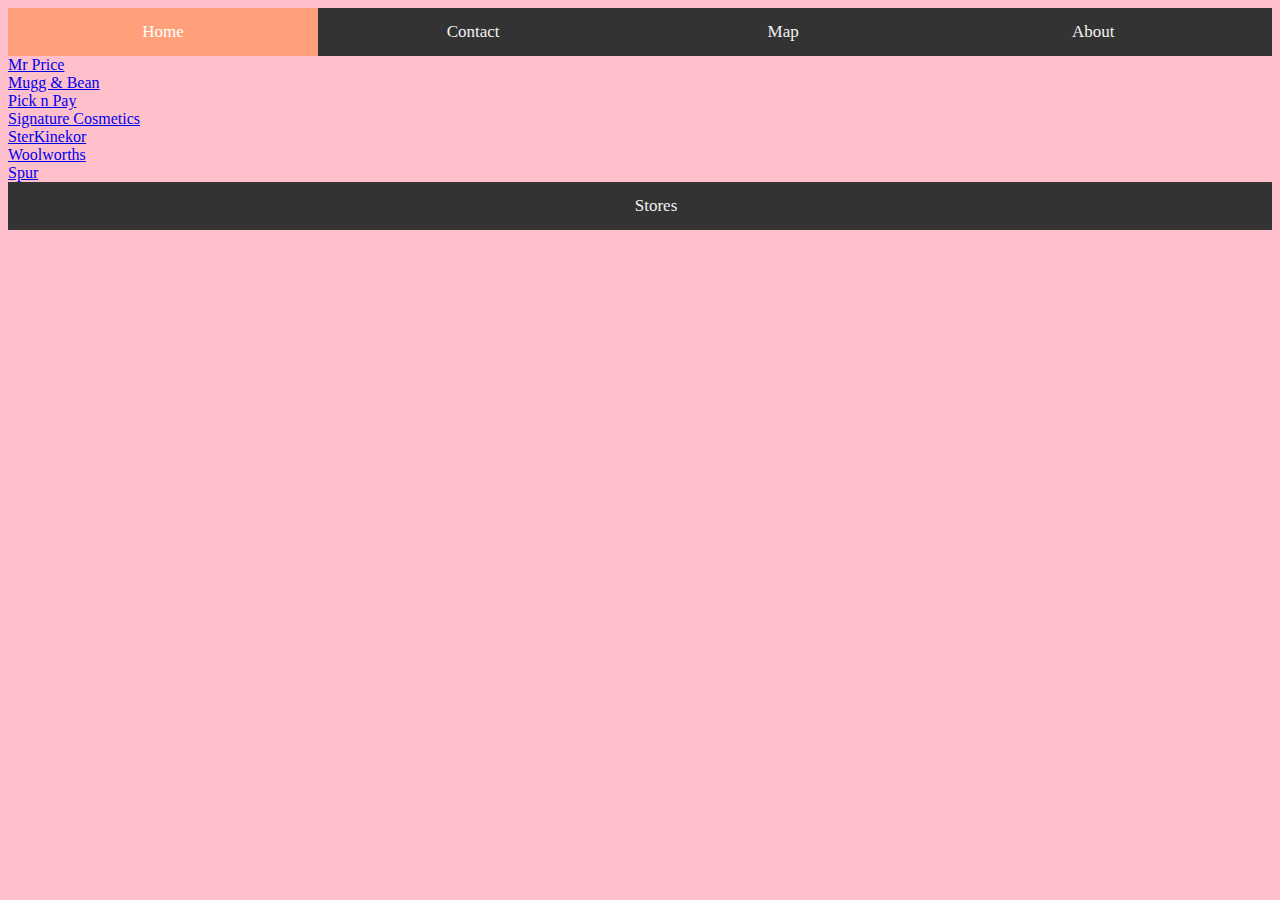
<file: stores.html>
<!DOCTYPE html>
<html>
    <head>
        <link rel="stylesheet" href="style.css">
    </head>
    <body>

     <div class="topnav">
          <a class="active" href="home.html">Home</a>
          <a href="contact.html">Contact</a>
          <a href="map.html">Map</a>
          <a href="about.html">About</a>
     </div>

        <a href="mr-price.html">Mr Price</a>
        <br>
         <a href="mugg&bean.html">Mugg & Bean</a>
        <br>
         <a href="pick-pay.html">Pick n Pay</a>
        <br>
         <a href="signature.html">Signature Cosmetics</a>
        <br>
         <a href="sterkinekor.html">SterKinekor</a>
        <br>
         <a href="woolworths.html">Woolworths</a>
        <br>
        <a href="spur.html">Spur</a>

          <div class="bottomnav">
          <a href="stores.html">Stores</a>
        
     </div>
        
 
        
    </body>

</html>
</file>
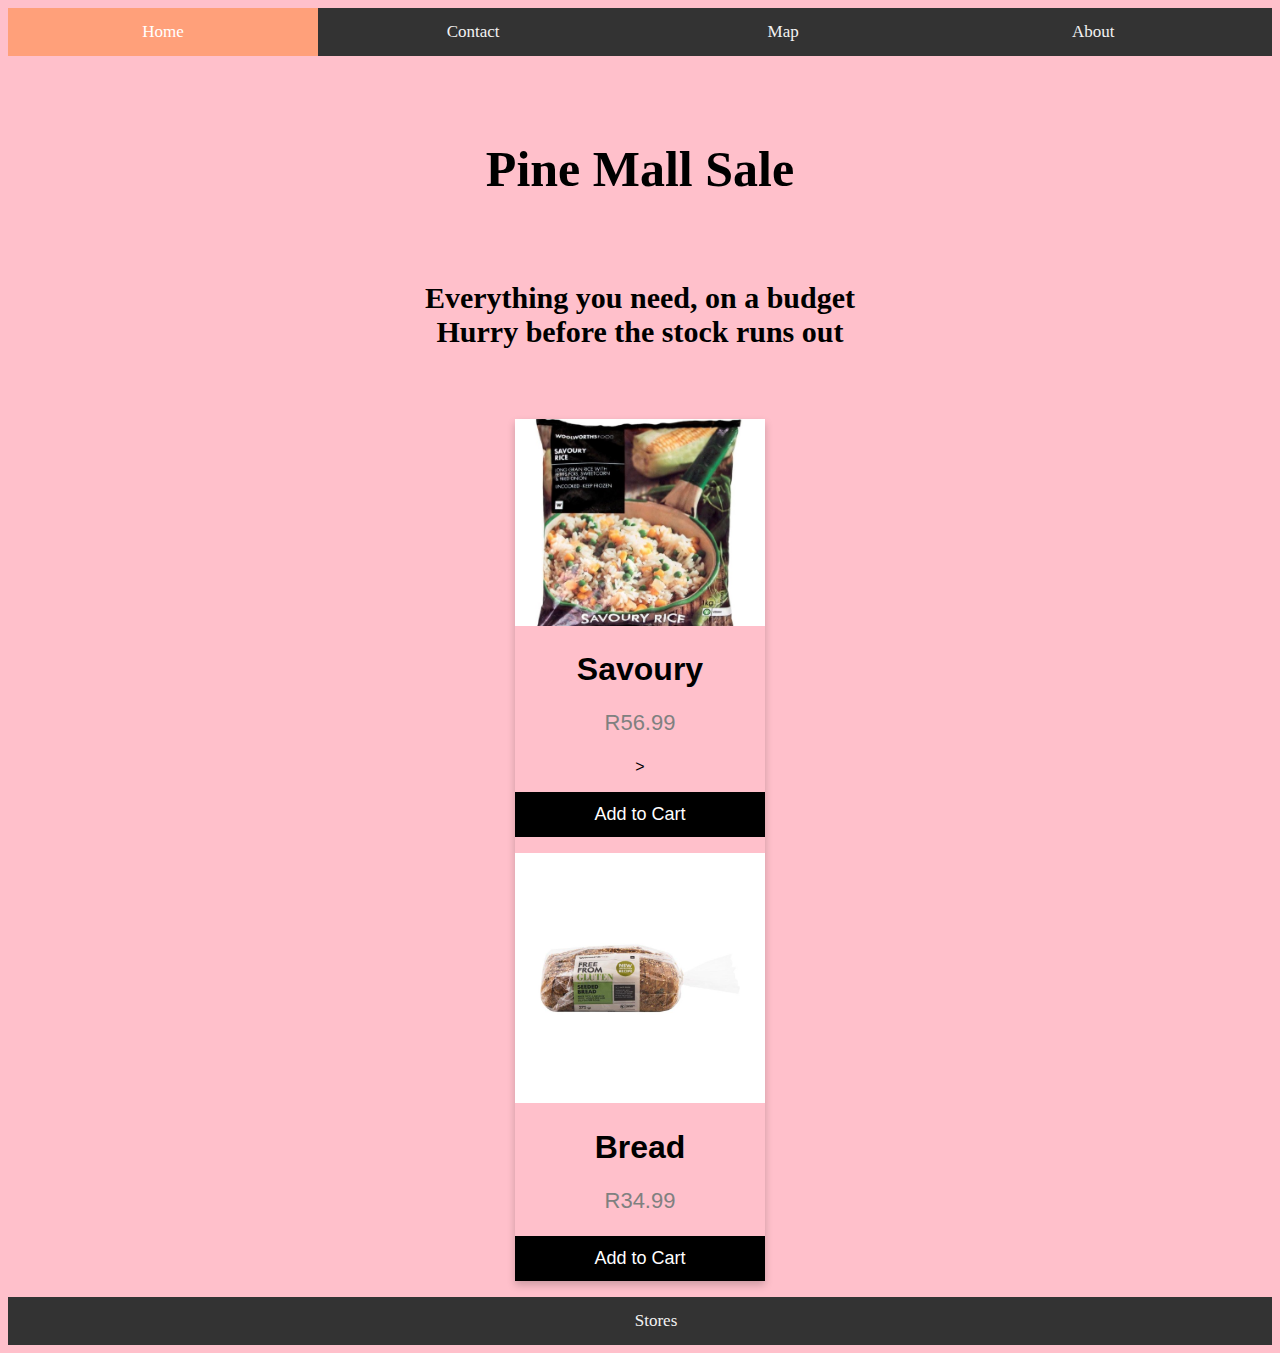
<file: woolworths.html>
<!DOCTYPE html>
<html>
    <head>
        <link rel="stylesheet" href="style.css">
    </head>
    <body>

     <div class="topnav">
          <a class="active" href="home.html">Home</a>
          <a href="contact.html">Contact</a>
          <a href="map.html">Map</a>
          <a href="about.html">About</a>
     </div>
        
        
        <h5>Pine Mall Sale</h5>
        
        <h6>Everything you need, on a budget
            <br>
            Hurry before the stock runs out</h6>
        
     <div class="card">
          <img src="images/savoury%20rice.jpg" alt="Platter" style="width:100%">
          <h1>Savoury </h1>
          <p class="price">R56.99</p>>
          <p><button>Add to Cart</button></p>
         
         <img src="images/Gluten-Free-Seeded-Bread-350g-6009182092951.jpg" alt="Platter" style="width:100%">
          <h1>Bread</h1>
          <p class="price">R34.99</p>
          <p><button>Add to Cart</button></p>
    </div>

        
          <div class="bottomnav">
          <a href="stores.html">Stores</a>
       
     </div>
        
 
        
    </body>

</html>
</file>
<file: style.css>
/* Add a black background color to the top navigation */
.topnav {
  background-color: #333;
  overflow: hidden;
}

/* Style the links inside the navigation bar */
.topnav a {
  float: left;
  color: #f2f2f2;
  text-align: center;
  padding: 14px 16px;
  text-decoration: none;
  font-size: 17px;
  width:22%; 
}

/* Change the color of links on hover */
.topnav a:hover {
  background-color: lightgray;
  color: black;
}

/* Add a color to the active/current link */
.topnav a.active {
  background-color: lightsalmon;
  color: white;
}

body {
    background-color: pink;
}

.card {
  box-shadow: 0 4px 8px 0 rgba(0, 0, 0, 0.2);
  max-width: 250px;
  margin: auto;
  text-align: center;
  font-family: arial;
}

.price {
  color: grey;
  font-size: 22px;
}

.card button {
  border: none;
  outline: 0;
  padding: 12px;
  padding-top: 12px;
  color: white;
  background-color: #000;
  text-align: center;
  cursor: pointer;
  width: 100%;
  font-size: 18px;
}

.card button:hover {
  opacity: 0.7;
}

h5 {
    text-align: center;
    font-size: 50px;
    color: black;
    font-family: cursive;
}


h6 {
    text-align: center;
    font-size: 30px;
    color: black;
    font-family: cursive;
}


h2 {
    text-align: left;
    font-size: 30px;
    color: black;
    font-family: cursive;
}

h3 {
    text-align: center;
    font-size: 30px;
    color: black;
    font-family: cursive;
}


/* Style inputs with type="text", select elements and textareas */
input[type=text], select, textarea {
  width: 100%; /* Full width */
  padding: 12px; /* Some padding */ 
  border: 1px solid #ccc; /* Gray border */
  border-radius: 4px; /* Rounded borders */
  box-sizing: border-box; /* Make sure that padding and width stays in place */
  margin-top: 6px; /* Add a top margin */
  margin-bottom: 16px; /* Bottom margin */
  resize: vertical /* Allow the user to vertically resize the textarea (not horizontally) */
}

/* Style the submit button with a specific background color etc */
input[type=submit] {
  background-color: #4CAF50;
  color: white;
  padding: 12px 20px;
  border: none;
  border-radius: 4px;
  cursor: pointer;
}

/* When moving the mouse over the submit button, add a darker green color */
input[type=submit]:hover {
  background-color: #45a049;
}

/* Add a background color and some padding around the form */
.container {
  border-radius: 5px;
  background-color: #f2f2f2;
  padding: 20px;
}


/* Add a black background color to the top navigation */
.bottomnav {
  background-color: #333;
  overflow: hidden;
}

/* Style the links inside the navigation bar */
.bottomnav a {
  float: left;
  color: #f2f2f2;
  text-align: center;
  padding: 14px 16px;
  text-decoration: none;
  font-size: 17px;
  width:100%; 
}

/* Change the color of links on hover */
.bottomnav a:hover {
  background-color: lightgray;
  color: black;
}

/* Add a color to the active/current link */
.bottomnav a.active {
  background-color: lightsalmon;
  color: white;
}
</file>
